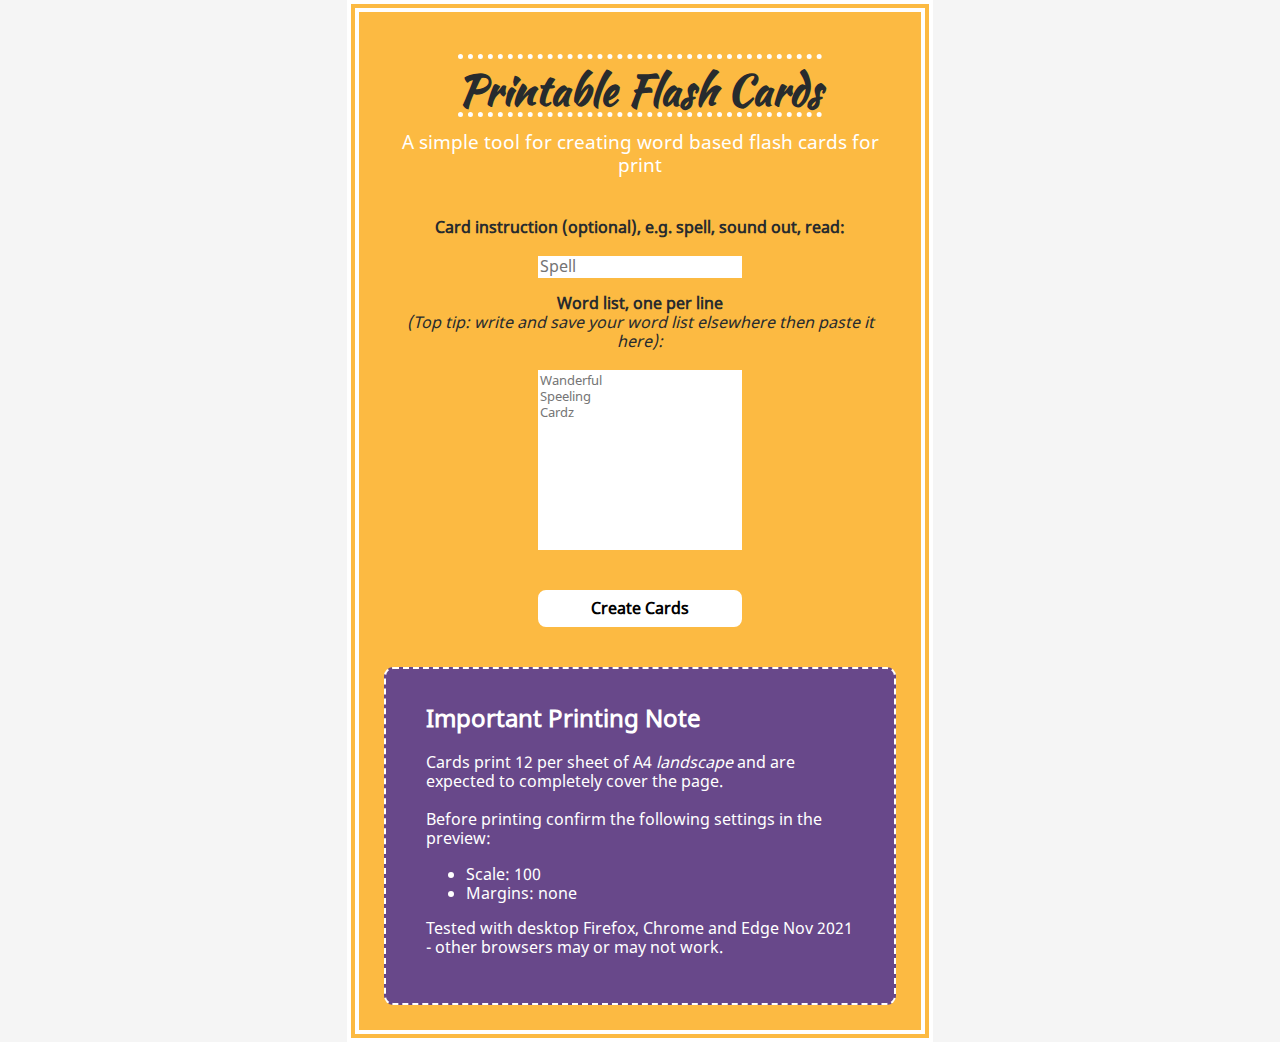
<file: index.html>
<!DOCTYPE html>
<html>
<head>
    <meta charset="UTF-8">
    <meta name="viewport" content="width=device-width, initial-scale=1.0">

    <link rel="icon" type="image/x-icon" href="favicon.ico">
    <title>Printable Flash Cards | Rapidly generate printable pages of text based flash cards</title>

    <meta name="description" content="Generate word based flash cards designed to print onto landscape A4 from a desktop browser. 12 cards per sheet, as many words as you wish.">

    <meta name="twitter:card" content="summary_large_image">
    <meta name="twitter:title" content="Printable Flash Cards">
    <meta name="twitter:description" content="Generate word based flash cards designed to print onto landscape A4 from a desktop browser. 12 cards per sheet, as many words as you wish.">
    <meta name="twitter:image" content="https://printflashcards.oxtoby.uk/social-card.jpg">

    <link rel="canonical" href="https://printflashcards.oxtoby.uk/">
    <meta property="og:locale" content="en_GB">
    <meta property="og:type" content="website">
    <meta property="og:title" content="Printable Flash Cards | Rapidly generate printable pages of text based flash cards">
    <meta property="og:description" content="Generate word based flash cards designed to print onto landscape A4 from a desktop browser. 12 cards per sheet, as many words as you wish.">
    <meta property="og:url" content="https://printflashcards.oxtoby.uk/">
    <meta property="og:image" content="https://printflashcards.oxtoby.uk/social-card.jpg">
    <meta property="og:image:width" content="1200">
    <meta property="og:image:height" content="630">
    <meta property="og:image:alt" content="Printable Flash Cards. As many words as you've got. Include an instruction. 12 cards per sheet.">
    <meta property="og:site_name" content="Printable Flash Cards">

    <link rel="stylesheet" href="index.css" media="all">
</head>
<body>
  <div id='controls'>
    <div class='title'>
    <h1>Printable Flash Cards</h1>
      <p>
        A simple tool for creating word based flash cards for print
        <br><br>
      </p>
    </div>
    <form name="cardInfo">
      <p>
        <label for='task'>Card instruction (optional), e.g. spell, sound out, read:</label><br><br>
        <input name="task" type="text" placeholder="Spell">
      </p>
      <p>
        <label for="words">Word list, one per line<br>
        <em>(Top tip: write and save your word list elsewhere then paste it here):</em></label><br><br>
        <textarea name="words" placeholder="Wanderful&#10;Speeling&#10;Cardz"></textarea>
      </p>
      <br>
      <input id="cardInfoInput" type="submit" value="Create Cards">
    </form>
    <div class='printHelp'>
      <h2>Important Printing Note</h2>
      <p>
        Cards print 12 per sheet of A4 <em>landscape</em> and are expected to completely cover the page.<br><br>
        Before printing confirm the following settings in the preview:
        <ul>
          <li>Scale: 100</li>
          <li>Margins: none</li>
        </ul>
        Tested with desktop Firefox, Chrome and Edge Nov 2021 - other browsers may or may not work.
       </p>
    </div>
  </div>
<script>
    let formEle = document.getElementsByName("cardInfo")[0];
    formEle.addEventListener("submit", (e) => {
      e.preventDefault();
      let task = document.forms["cardInfo"]["task"].value;
      let words = document.forms["cardInfo"]["words"].value;

      sessionStorage.setItem("task", task);
      sessionStorage.setItem("words", words);

      window.location.href = "cards.html";
    });
</script>
</body>
</html>
</file>
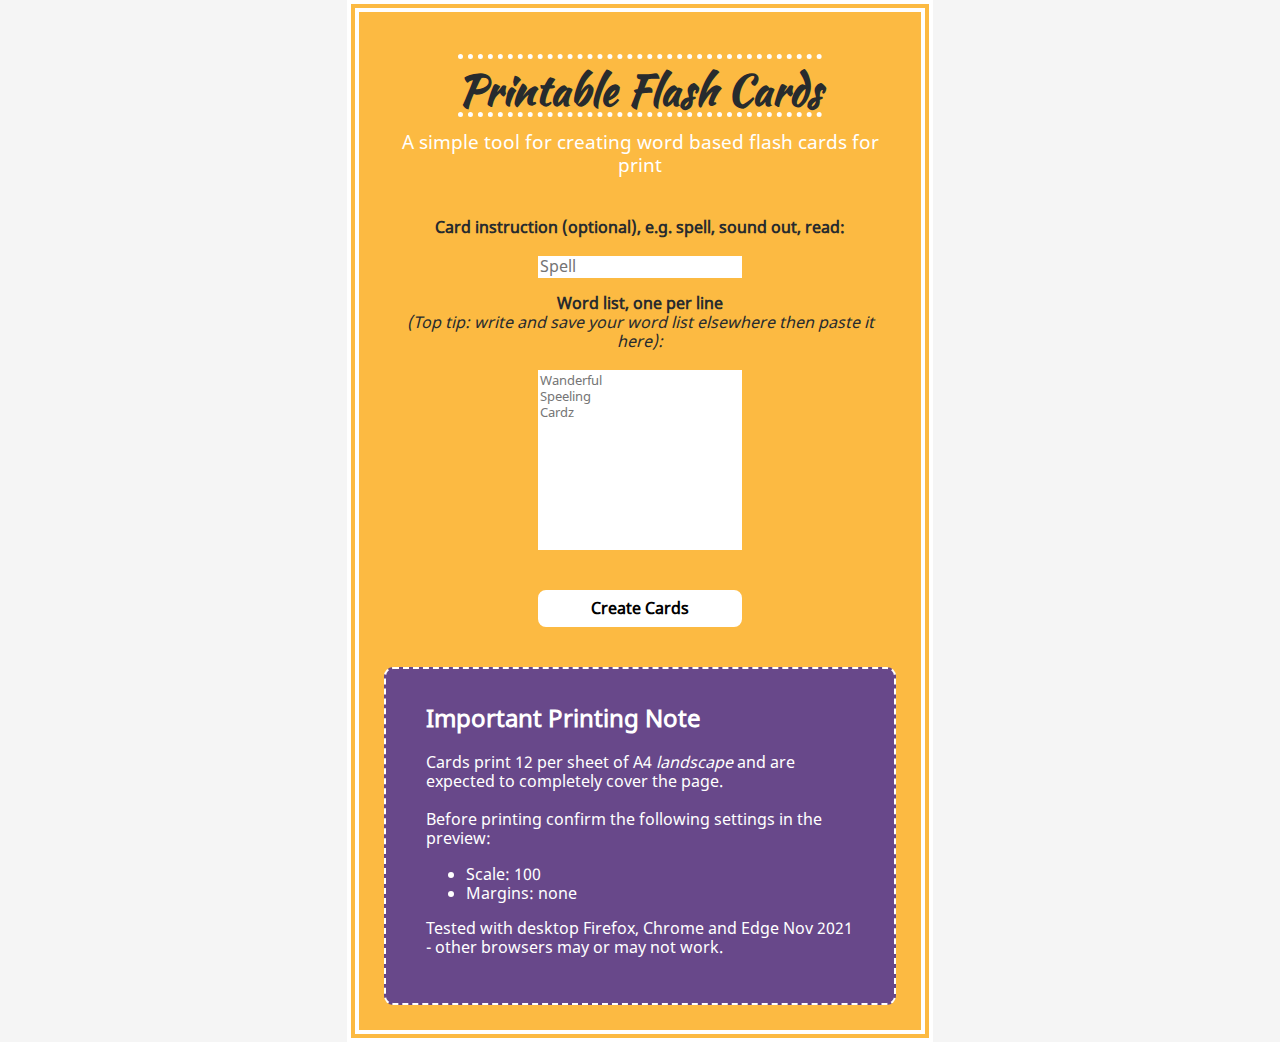
<file: cards.html>
<!DOCTYPE html>
<html>
<head>
<meta charset="UTF-8">
<meta name="viewport" content="width=device-width, initial-scale=1.0">
<link rel="icon" type="image/x-icon" href="favicon.ico">

<link rel="stylesheet" href="index.css" media="all">
</head>
<body>

<script>
    let body = document.getElementsByTagName("body")[0];

    var task = sessionStorage["task"];
    var wordsStr = sessionStorage["words"];

    if(!wordsStr){
      window.location.href = "index.html";
    }
    if(!task){
      task = "<br>";
    }

    let words = wordsStr.split(/\n/);
    let paperReq = Math.ceil(words.length/12);

    document.title = (
      String(words.length) + " Flash Cards | " +
      String(paperReq) + " A4 Sheets Required | Printable Flash Cards"
    )

    for(let i=0;i<paperReq;i++){
      let newPaper = "<section>";
      for(let y=0;y<12;y++){
        if(!words[(i*12)+y]){
          break;
        }
        console.log(words[(i*12)+y]);
        newPaper += (
          "<div class='box'>" +
          "<div class='card'>" +
          "<br><p>" + task + "</p>" +
          "<br><br>" +
          "<p class='word'><strong>" + words[(i*12)+y] + "</strong></p>" +
          "</div></div>"
        );
      }
      newPaper += "</section>";
      body.insertAdjacentHTML("beforeend", newPaper);
    }

    // printing styles for chrome
    if(window.chrome){
        document.querySelectorAll("section")
          .forEach((input) => {
            input.classList.add('chrome');
        });
    }
</script>
</body>
</html>
</file>
<file: index.css>
@font-face {
    font-family: notosans;
    src: url(notosans.ttf);
}

@font-face {
    font-family: kaushanscript;
    src: url(kaushanscript.ttf);
}

* {
  font-family: 'notosans', sans-serif;
  line-height: 1.2em;
}

body {
  margin: 0;
  min-height: 100vh;
  background: whitesmoke;
}

#controls {
  margin: 0 auto;
  background: rgba(255, 165, 0, 0.73);
  text-align: center;
  padding: 25px;
  border: 12px double white;
  color: #272b2e;
}
#controls h1 {
  font-family: 'kaushanscript', cursive;
  text-decoration: underline overline white dotted;
  text-decoration-thickness: 5px;
  text-underline-offset: 7px;
  font-size: 23px;
}
#controls .title p {
  color: white;
  margin-top: -3px;
  font-size: 1.2em;
}
#controls label {
  font-weight: 600;
}
#controls label em {
  font-weight: initial;
}
#controls input, #controls textarea {
  caret-color: purple;
  width: 40%;
  min-width: 200px;
  box-sizing: border-box;
  border: none;
}
#controls input:focus, #controls textarea:focus {
  outline: 4px dotted rgba(50, 30, 165, 0.73);
}
#controls input {
  font-size: 1em;
}
#controls textarea {
  height: 20vh;
  resize: none;
}
#controls #cardInfoInput {
  background-color: white;
  border: 4px solid white;
  padding: 5px;
  cursor: pointer;
  border-radius: 8px;
  font-weight: bolder;
}
#controls #cardInfoInput:hover {
  border: 4px solid rgba(50, 30, 165, 0.73);
  color: rgba(50, 30, 165, 0.73);
}

.printHelp {
  background: rgba(50, 30, 165, 0.73);
  margin: 0 auto;
  margin-top: 40px;
  padding: 15px 40px 30px 40px;
  border-radius: 9px;
  color: white;
  border: 2px dashed white;
  text-align: left;
  max-width: 590px;
}

section {
  display: grid;
  grid-template-columns: calc(297mm / 3) calc(297mm / 3) calc(297mm / 3);
  grid-template-rows: calc(210mm / 4) calc(210mm / 4) calc(210mm / 4) calc(210mm / 4);
  height: 210mm;
  width: 297mm;
  margin: 0 auto;
}

.box {
  background-image: url([data-uri]);
  padding: 2px;
  overflow: hidden;
  color-adjust: exact;
}
.card {
  height: 100%;
  background-color: white;
}

.card p {
  margin: 0;
  text-align: center;
  font-size: large;
}

.card p.word {
  font-size: xx-large;
}

@media screen and (min-width: 460px) {
    #controls h1 {
      font-size: 42px;
    }
    #controls .title p {
      margin-top: -14px;
    }
}
@media screen and (min-width: 768px) {
  #controls {
    width: 80%;
  }
}

@media screen and (min-width: 992px) {
  #controls {
    width: 40vw;
  }
}
@media print {
    @page {
      size: A4 landscape;
      margin: 0;
    }
    section {
      break-after: page;
    }
    body {
      background: none;
    }
}

section.chrome {
  margin-top: -2px;
}
</file>
